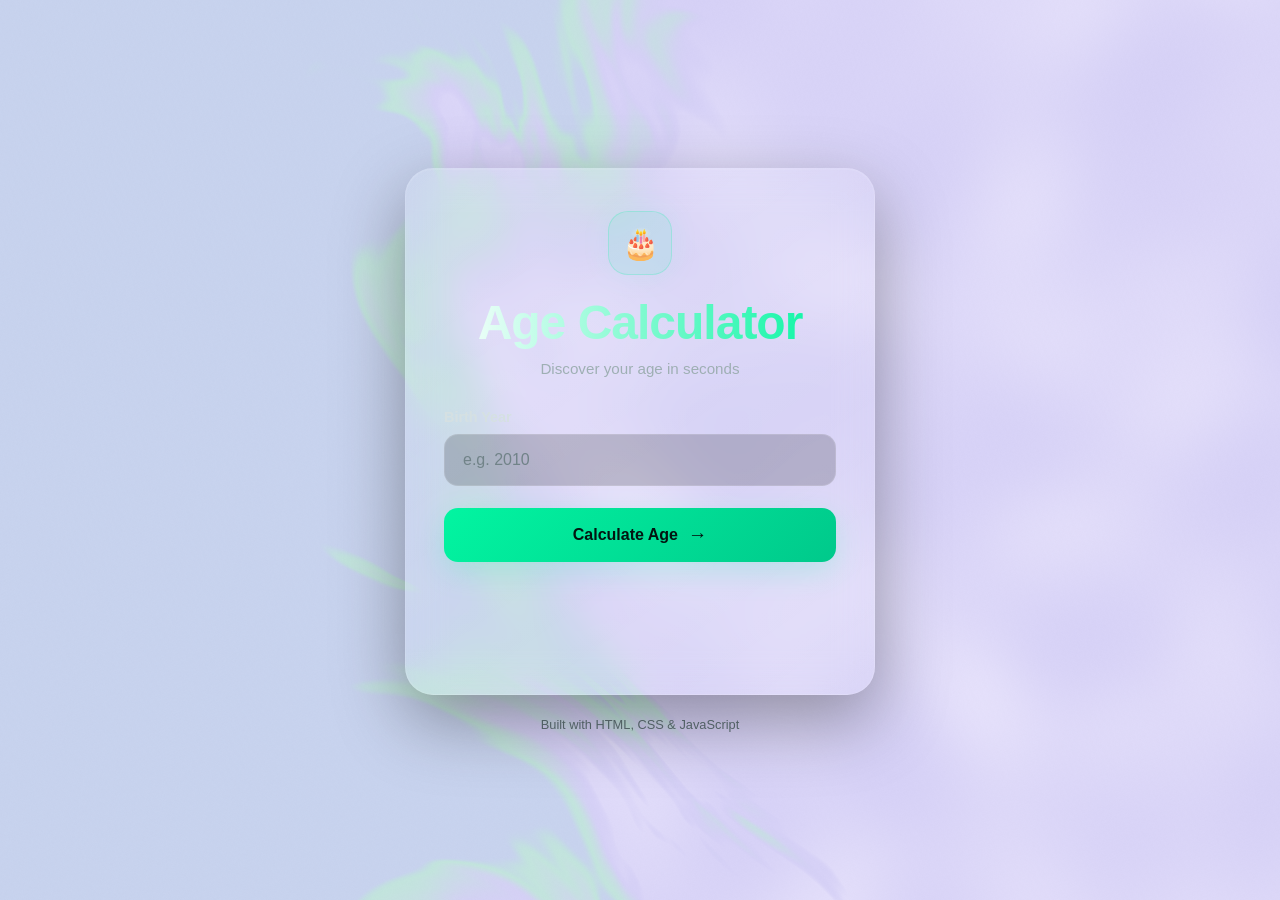
<file: index.html>
<!DOCTYPE html>
<html lang="en">

<head>
    <meta charset="UTF-8">
    <meta name="viewport" content="width=device-width, initial-scale=1.0">

    <title>Age Calculator</title>

    <link rel="stylesheet" href="style.css">
</head>

<body>

    <canvas id="gl"></canvas>

    <main class="container">

        <section class="calculator-card">

            <div class="icon">
                🎂
            </div>

            <h1>Age Calculator</h1>

            <p class="subtitle">
                Discover your age in seconds
            </p>

            <div class="input-group">
                <label for="birthyear">
                    Birth Year
                </label>

                <input
                    id="birthyear"
                    type="number"
                    placeholder="e.g. 2010"
                    min="1900"
                    max="2100"
                >
            </div>

            <button
                type="button"
                id="calculate-btn"
            >
                Calculate Age
                <span>→</span>
            </button>

            <div
                id="result"
                class="result"
                aria-live="polite"
            ></div>

        </section>

        <p class="footer">
            Built with HTML, CSS & JavaScript
        </p>

    </main>

    <script src="gradient.js"></script>
    <script src="script.js"></script>

</body>

</html>
</file>
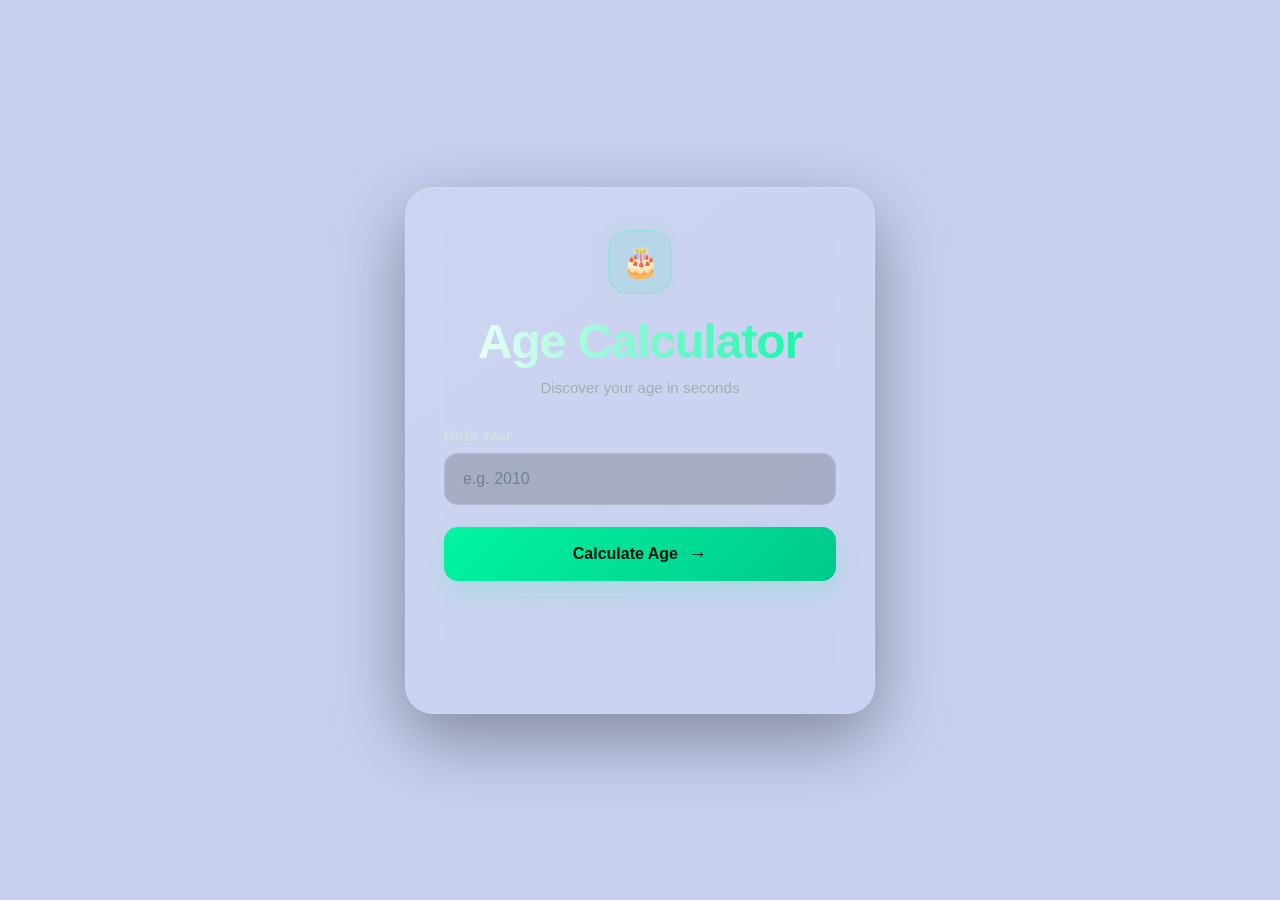
<file: index .html>
<!DOCTYPE html>
<html lang="en">

<head>
    <meta charset="UTF-8">
    <meta name="viewport" content="width=device-width, initial-scale=1.0">

    <title>Age Calculator</title>

    <link rel="stylesheet" href="style.css">
</head>

<body>

    <main class="container">

        <section class="calculator-card">

            <div class="icon">
                🎂
            </div>

            <h1>Age Calculator</h1>

            <p class="subtitle">
                Discover your age in seconds
            </p>

            <div class="input-group">
                <label for="birthyear">
                    Birth Year
                </label>

                <input
                    id="birthyear"
                    type="number"
                    placeholder="e.g. 2010"
                    min="1900"
                    max="2100"
                >
            </div>

            <button
                type="button"
                id="calculate-btn"
            >
                Calculate Age
                <span>→</span>
            </button>

            <div
                id="result"
                class="result"
                aria-live="polite"
            ></div>

        </section>

        
    </main>

    <script src="script.js"></script>

</body>

</html>
</file>
<file: style.css>
* {
    margin: 0;
    padding: 0;
    box-sizing: border-box;
}




body {
    min-height: 100vh;

    display: flex;
    justify-content: center;
    align-items: center;

    padding: 20px;

    font-family:
        Inter,
        Arial,
        Helvetica,
        sans-serif;

    color: #ffffff;

    background: #c8d0f0;

    overflow: hidden;
}


#gl {
    position: fixed;
    inset: 0;

    display: block;
    width: 100vw;
    height: 100vh;

    z-index: -1;
}



.container {
    width: 100%;
    max-width: 470px;

    text-align: center;
}



.calculator-card {
    position: relative;

    padding: 42px 38px;

    border: 1px solid rgba(255, 255, 255, 0.10);

    border-radius: 28px;

    background:
        linear-gradient(
            145deg,
            rgba(255, 255, 255, 0.10),
            rgba(255, 255, 255, 0.04)
        );

    backdrop-filter: blur(18px);
    -webkit-backdrop-filter: blur(18px);

    box-shadow:
        0 25px 70px rgba(0, 0, 0, 0.35),
        inset 0 1px 0 rgba(255, 255, 255, 0.08);

    animation: cardAppear 0.7s ease;
}



.icon {
    width: 64px;
    height: 64px;

    margin: 0 auto 20px;

    display: flex;
    justify-content: center;
    align-items: center;

    border-radius: 20px;

    background: rgba(2, 245, 161, 0.10);

    border: 1px solid rgba(2, 245, 161, 0.20);

    font-size: 30px;

    box-shadow:
        0 0 30px rgba(2, 245, 161, 0.08);
}




h1 {
    margin-bottom: 10px;

    font-size: clamp(2rem, 7vw, 3rem);

    font-weight: 800;

    letter-spacing: -1px;

    background:
        linear-gradient(
            90deg,
            #ffffff,
            #02f5a1
        );

    -webkit-background-clip: text;
    background-clip: text;

    -webkit-text-fill-color: transparent;
}



.subtitle {
    margin-bottom: 32px;

    color: #9eafb3;

    font-size: 0.95rem;
}




.input-group {
    text-align: left;
}

label {
    display: block;

    margin-bottom: 9px;

    color: #d5e0e2;

    font-size: 0.9rem;

    font-weight: 600;
}




input {
    width: 100%;

    padding: 16px 18px;

    border: 1px solid rgba(255, 255, 255, 0.12);

    border-radius: 14px;

    outline: none;

    background: rgba(0, 0, 0, 0.18);

    color: #ffffff;

    font-size: 1rem;

    transition:
        border-color 0.25s ease,
        box-shadow 0.25s ease,
        background 0.25s ease;
}

input::placeholder {
    color: #718388;
}

input:hover {
    background: rgba(0, 0, 0, 0.24);
}

input:focus {
    border-color: #02f5a1;

    background: rgba(0, 0, 0, 0.25);

    box-shadow:
        0 0 0 4px rgba(2, 245, 161, 0.08),
        0 0 25px rgba(2, 245, 161, 0.08);
}



button {
    width: 100%;

    margin-top: 22px;

    padding: 16px 20px;

    display: flex;
    justify-content: center;
    align-items: center;
    gap: 10px;

    border: none;

    border-radius: 14px;

    background:
        linear-gradient(
            135deg,
            #02f5a1,
            #00c98b
        );

    color: #031511;

    font-size: 1rem;

    font-weight: 800;

    cursor: pointer;

    box-shadow:
        0 10px 30px rgba(2, 245, 161, 0.18);

    transition:
        transform 0.2s ease,
        box-shadow 0.2s ease,
        filter 0.2s ease;
}

button span {
    font-size: 1.2rem;

    transition: transform 0.2s ease;
}

button:hover {
    transform: translateY(-3px);

    filter: brightness(1.05);

    box-shadow:
        0 15px 35px rgba(2, 245, 161, 0.28);
}

button:hover span {
    transform: translateX(4px);
}

button:active {
    transform: translateY(0);
}


.result {
    min-height: 65px;

    margin-top: 25px;

    padding: 18px;

    display: flex;
    justify-content: center;
    align-items: center;

    border-radius: 15px;

    background: rgba(2, 245, 161, 0.06);

    border: 1px solid rgba(2, 245, 161, 0.12);

    color: #02f5a1;

    font-size: 1.15rem;

    font-weight: 700;

    opacity: 0;

    transform: translateY(10px);

    transition:
        opacity 0.35s ease,
        transform 0.35s ease;
}

.result.show {
    opacity: 1;

    transform: translateY(0);
}


.footer {
    margin-top: 22px;

    color: #607277;

    font-size: 0.8rem;
}





@keyframes cardAppear {

    from {
        opacity: 0;

        transform:
            translateY(25px)
            scale(0.97);
    }

    to {
        opacity: 1;

        transform:
            translateY(0)
            scale(1);
    }
}



@media (max-width: 500px) {

    body {
        padding: 15px;
    }

    .calculator-card {
        padding: 32px 22px;

        border-radius: 22px;
    }

    .icon {
        width: 56px;
        height: 56px;

        font-size: 26px;
    }

    h1 {
        font-size: 2.2rem;
    }

    .subtitle {
        margin-bottom: 26px;
    }
}
</file>
